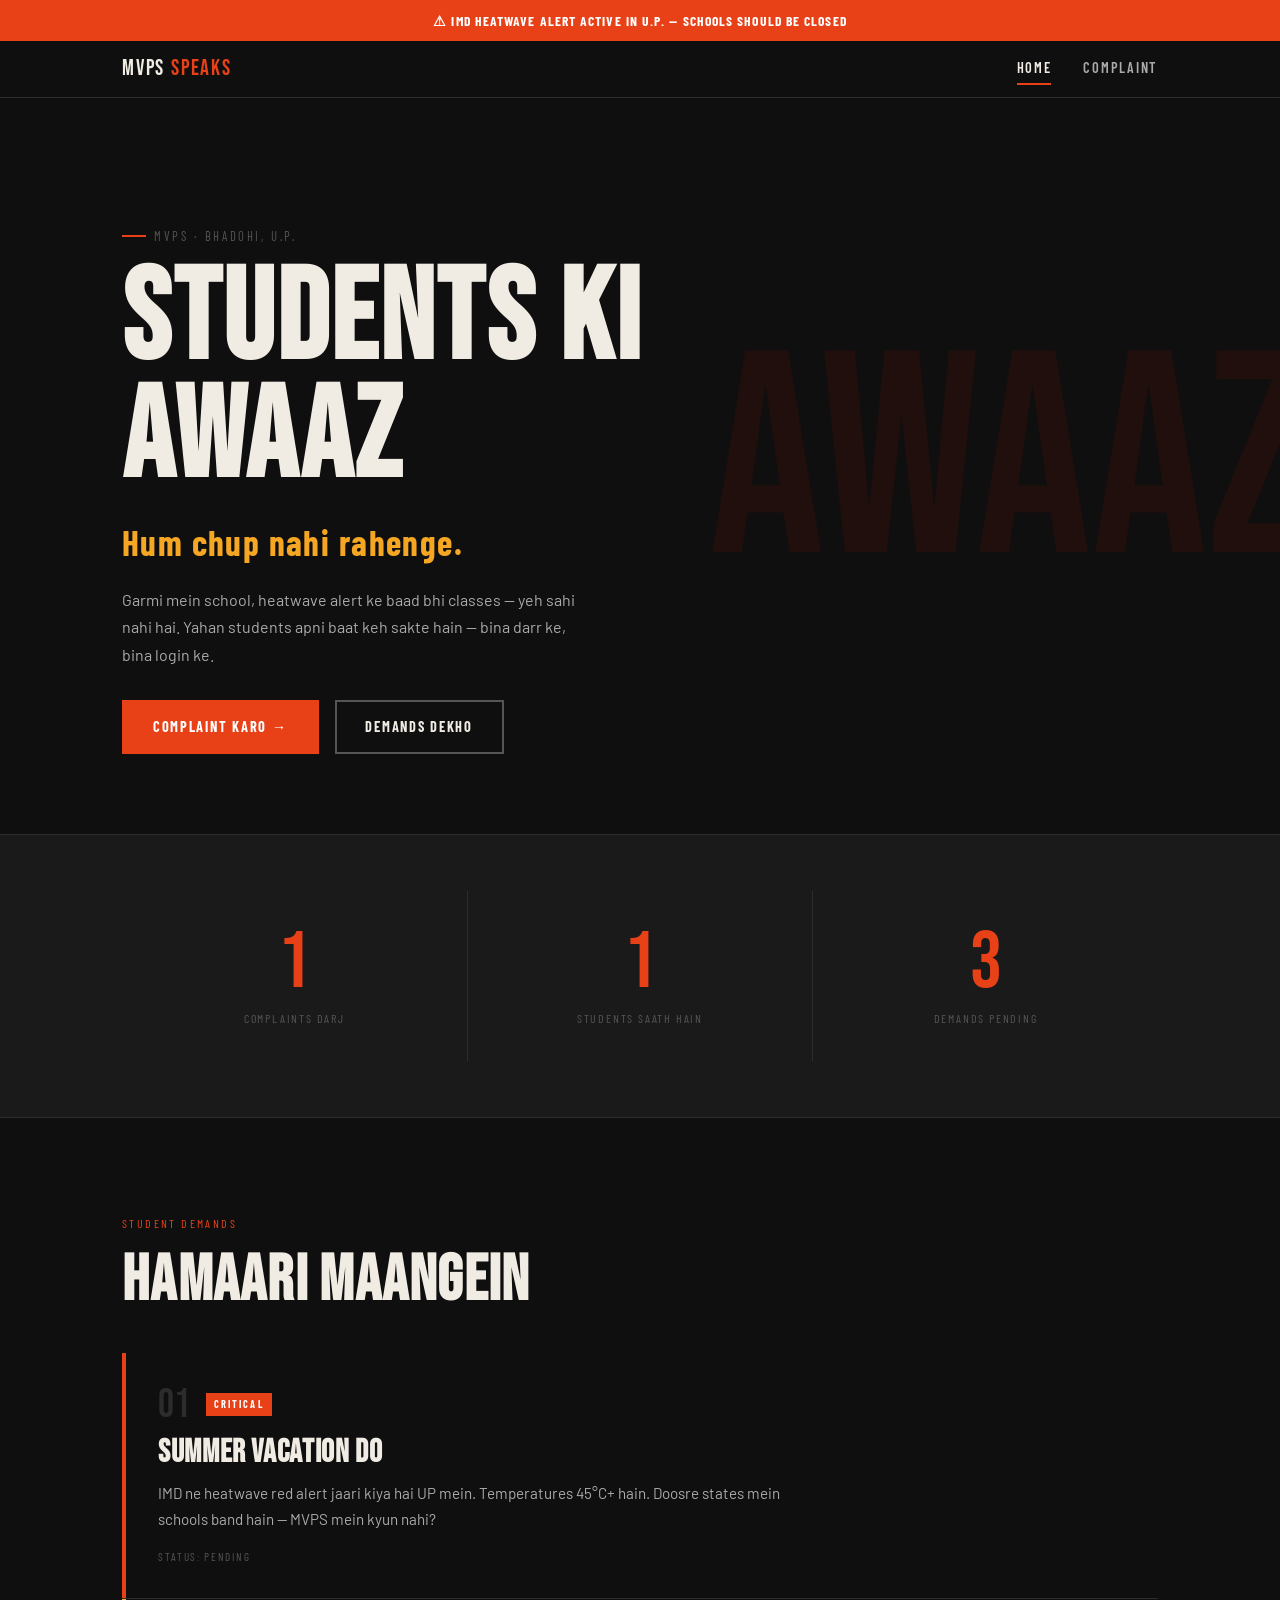
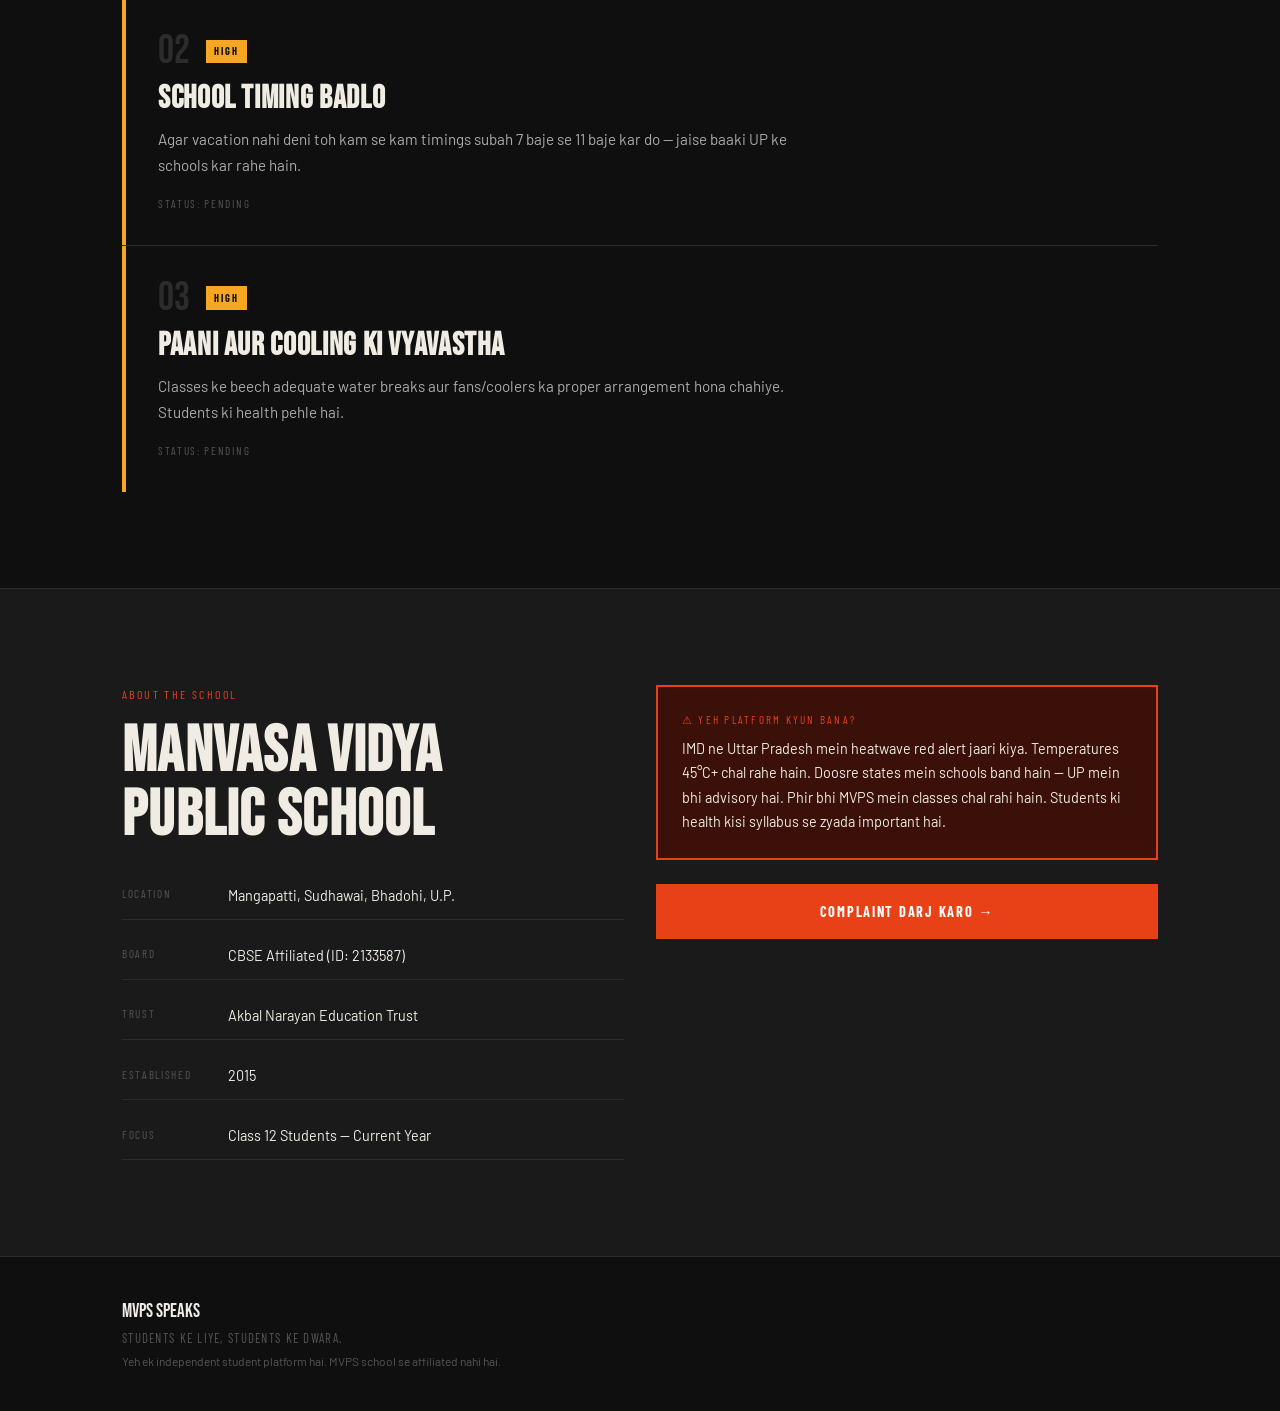
<file: index.html>
<!DOCTYPE html>
<html lang="hi">
<head>
  <meta charset="UTF-8" />
  <meta name="viewport" content="width=device-width, initial-scale=1.0" />
  <meta name="description" content="MVPS Speaks — Manvasa Vidya Public School students ki awaaz. Complaints, demands, aur student voice platform." />
  <title>MVPS Speaks</title>
  <link rel="stylesheet" href="style.css" />
</head>
<body>

  <!-- Alert Banner -->
  <div class="alert-banner">
    ⚠ IMD Heatwave Alert Active in U.P. — Schools Should Be Closed
  </div>

  <!-- Navbar -->
  <nav class="navbar">
    <div class="navbar-inner">
      <a href="index.html" class="site-name">MVPS<span> SPEAKS</span></a>
      <button id="hamburger" aria-label="Menu" aria-expanded="false">☰</button>
      <div id="nav-links"></div>
    </div>
  </nav>

  <!-- Hero -->
  <section class="hero">
    <div class="container">
      <div id="hero-content"></div>
    </div>
  </section>

  <!-- Stats -->
  <section class="stats-section">
    <div class="container">
      <div id="stats-content"></div>
    </div>
  </section>

  <!-- Demands -->
  <section class="demands-section" id="demands">
    <div class="container">
      <div class="section-header">
        <span class="section-label">Student Demands</span>
        <h2 class="section-title">HAMAARI MAANGEIN</h2>
      </div>
      <div id="demands-content"></div>
    </div>
  </section>

  <!-- School Info -->
  <section class="school-section">
    <div class="container">
      <div class="school-grid">
        <div>
          <span class="section-label">About The School</span>
          <h2 class="section-title">MANVASA VIDYA<br>PUBLIC SCHOOL</h2>
          <div class="school-info-list">
            <div class="school-info-item">
              <span class="key">Location</span>
              <span class="val">Mangapatti, Sudhawai, Bhadohi, U.P.</span>
            </div>
            <div class="school-info-item">
              <span class="key">Board</span>
              <span class="val">CBSE Affiliated (ID: 2133587)</span>
            </div>
            <div class="school-info-item">
              <span class="key">Trust</span>
              <span class="val">Akbal Narayan Education Trust</span>
            </div>
            <div class="school-info-item">
              <span class="key">Established</span>
              <span class="val">2015</span>
            </div>
            <div class="school-info-item">
              <span class="key">Focus</span>
              <span class="val">Class 12 Students — Current Year</span>
            </div>
          </div>
        </div>
        <div>
          <div class="school-note">
            <span class="note-title">⚠ Yeh Platform Kyun Bana?</span>
            <p>
              IMD ne Uttar Pradesh mein heatwave red alert jaari kiya. 
              Temperatures 45°C+ chal rahe hain. Doosre states mein 
              schools band hain — UP mein bhi advisory hai. Phir bhi 
              MVPS mein classes chal rahi hain. Students ki health 
              kisi syllabus se zyada important hai.
            </p>
          </div>
          <div style="margin-top: 1.5rem;">
            <a href="complaint.html" class="btn btn-primary" style="display:block; text-align:center;">
              Complaint Darj Karo →
            </a>
          </div>
        </div>
      </div>
    </div>
  </section>

  <!-- Footer -->
  <footer>
    <div class="footer-inner">
      <div>
        <div class="footer-brand">MVPS SPEAKS</div>
        <div id="footer-content"></div>
      </div>
    </div>
  </footer>

  <script src="script.js"></script>
</body>
</html>
</file>
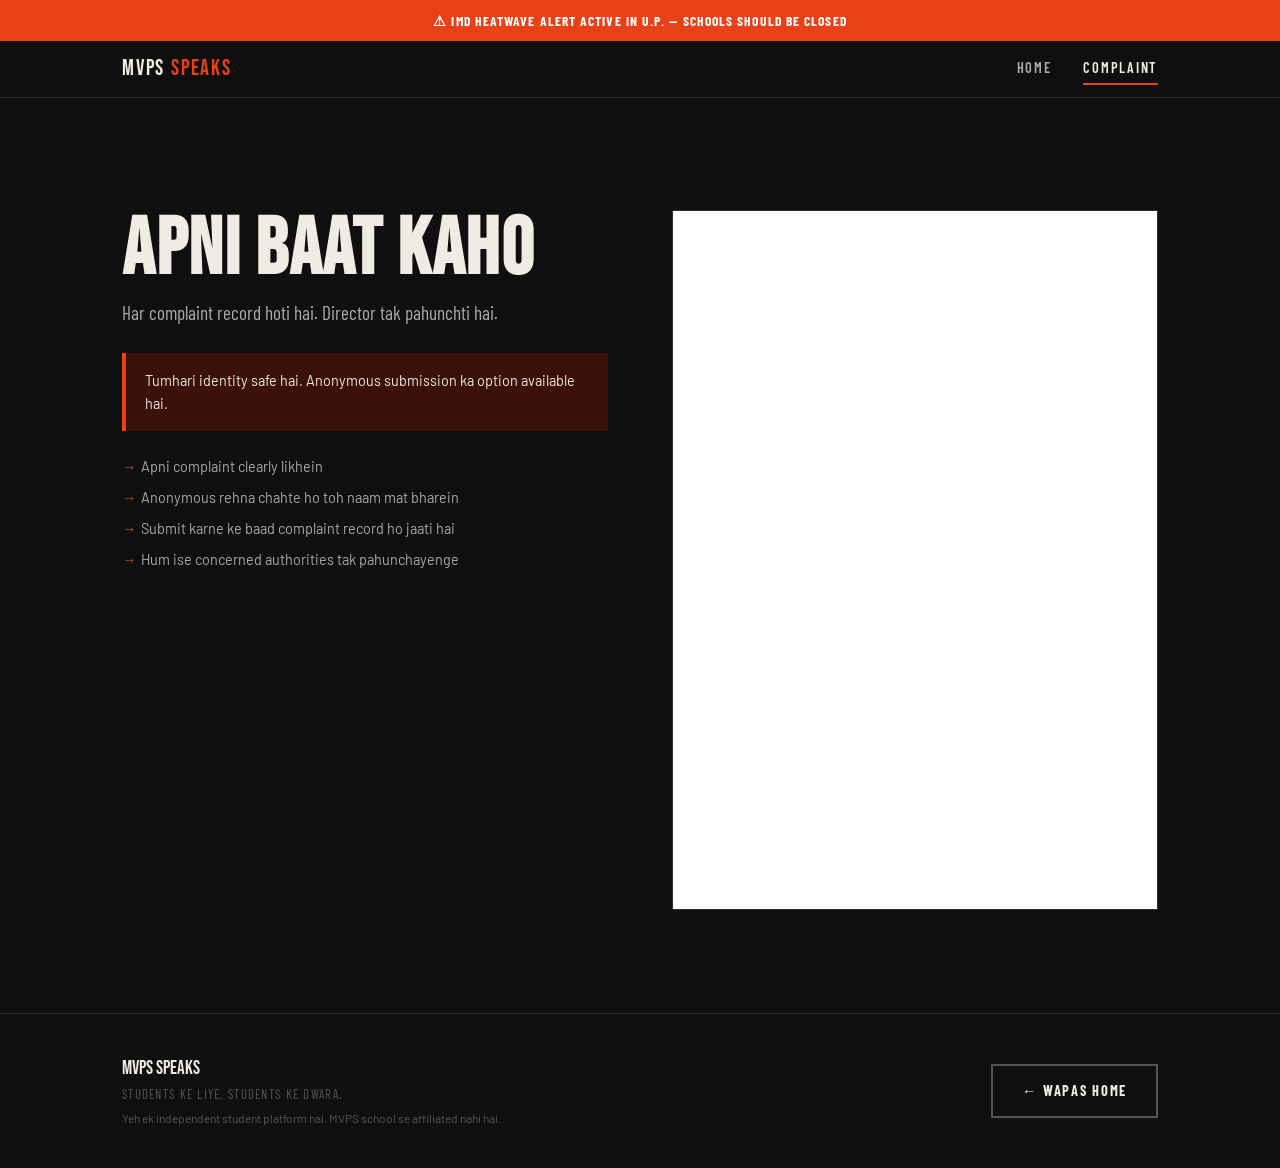
<file: complaint.html>
<!DOCTYPE html>
<html lang="hi">
<head>
  <meta charset="UTF-8" />
  <meta name="viewport" content="width=device-width, initial-scale=1.0" />
  <meta name="description" content="MVPS Speaks — Apni complaint darj karo. Anonymous, direct, safe." />
  <title>MVPS Speaks — Complaint</title>
  <link rel="stylesheet" href="style.css" />
  <!-- Bug fix: page-specific layout styles belong in <head>, not after <script> at bottom -->
  <style>
    .complaint-layout {
      display: grid;
      grid-template-columns: 1fr 1fr;
      gap: 4rem;
      align-items: start;
      padding-top: 1rem;
    }
    @media (max-width: 768px) {
      .complaint-layout {
        grid-template-columns: 1fr;
        gap: 2rem;
      }
    }
  </style>
</head>
<body>

  <!-- Alert Banner -->
  <div class="alert-banner">
    ⚠ IMD Heatwave Alert Active in U.P. — Schools Should Be Closed
  </div>

  <!-- Navbar -->
  <nav class="navbar">
    <div class="navbar-inner">
      <a href="index.html" class="site-name">MVPS<span> SPEAKS</span></a>
      <button id="hamburger" aria-label="Menu" aria-expanded="false">☰</button>
      <div id="nav-links"></div>
    </div>
  </nav>

  <!-- Complaint Section -->
  <section class="complaint-page-section">
    <div class="container">
      <!-- Bug fix: replaced inline style with .complaint-layout class -->
      <div class="complaint-layout">

        <!-- Left: Header + Instructions -->
        <div>
          <div id="complaint-header"></div>
        </div>

        <!-- Right: Google Form -->
        <div id="complaint-form-container"></div>

      </div>
    </div>
  </section>

  <!-- Footer -->
  <footer>
    <div class="footer-inner">
      <div>
        <div class="footer-brand">MVPS SPEAKS</div>
        <div id="footer-content"></div>
      </div>
      <a href="index.html" class="btn btn-secondary">← Wapas Home</a>
    </div>
  </footer>

  <!-- Bug fix: script always at end of body, never after it -->
  <script src="script.js"></script>

</body>
</html>
</file>
<file: style.css>
/* ═══════════════════════════════════════════════
   MVPS SPEAKS — Shared Stylesheet
   Aesthetic: Brutalist protest pamphlet
   Palette: Charcoal + Flame orange + Off-white
   Font: Bebas Neue (display) + Barlow (body)
   Zero heavy animations — mobile first
═══════════════════════════════════════════════ */

@import url('https://fonts.googleapis.com/css2?family=Bebas+Neue&family=Barlow:wght@400;500;600;700&family=Barlow+Condensed:wght@600;700&display=swap');

/* ─── Variables ─────────────────────────────── */
:root {
  --black:       #0f0f0f;
  --charcoal:    #1a1a1a;
  --dark-grey:   #2c2c2c;
  --mid-grey:    #555555;
  --light-grey:  #aaaaaa;
  --off-white:   #f0ece4;
  --white:       #ffffff;

  --flame:       #e84118;
  --flame-dark:  #c0321a;
  --flame-muted: #3a1008;
  --amber:       #f5a623;

  --border:      1px solid #2c2c2c;
  --border-hot:  2px solid var(--flame);

  --font-display: 'Bebas Neue', sans-serif;
  --font-cond:    'Barlow Condensed', sans-serif;
  --font-body:    'Barlow', sans-serif;

  --max-width: 1100px;
  --gap: clamp(1rem, 4vw, 2rem);
}

/* ─── Reset ─────────────────────────────────── */
*, *::before, *::after { box-sizing: border-box; margin: 0; padding: 0; }
html { scroll-behavior: smooth; }
body {
  background: var(--black);
  color: var(--off-white);
  font-family: var(--font-body);
  font-size: 16px;
  line-height: 1.6;
  -webkit-font-smoothing: antialiased;
}
img { max-width: 100%; display: block; }
a { color: inherit; text-decoration: none; }
ul { list-style: none; }

/* ─── Layout ─────────────────────────────────── */
.container {
  width: 100%;
  max-width: var(--max-width);
  margin: 0 auto;
  padding: 0 var(--gap);
}

section { padding: clamp(3rem, 8vw, 6rem) 0; }

/* ─── Typography ─────────────────────────────── */
h1, h2, h3 {
  font-family: var(--font-display);
  letter-spacing: 0.02em;
  line-height: 1;
}

.section-label {
  font-family: var(--font-cond);
  font-size: 0.75rem;
  letter-spacing: 0.2em;
  text-transform: uppercase;
  color: var(--flame);
  margin-bottom: 1rem;
  display: block;
}

/* ─── Navbar ─────────────────────────────────── */
.navbar {
  position: sticky;
  top: 0;
  z-index: 100;
  background: var(--black);
  border-bottom: var(--border);
}

.navbar-inner {
  position: relative; /* scopes mobile dropdown correctly */
  display: flex;
  align-items: center;
  justify-content: space-between;
  height: 56px;
  padding: 0 var(--gap);
  max-width: var(--max-width);
  margin: 0 auto;
}

.site-name {
  font-family: var(--font-display);
  font-size: 1.4rem;
  letter-spacing: 0.08em;
  color: var(--off-white);
}

.site-name span {
  color: var(--flame);
}

#nav-links {
  display: flex;
  gap: 2rem;
  align-items: center;
}

.nav-link {
  font-family: var(--font-cond);
  font-size: 0.9rem;
  font-weight: 600;
  letter-spacing: 0.12em;
  text-transform: uppercase;
  color: var(--light-grey);
  padding: 0.25rem 0;
  border-bottom: 2px solid transparent;
}

.nav-link:hover,
.nav-link.active {
  color: var(--off-white);
  border-bottom-color: var(--flame);
}

/* Hamburger */
#hamburger {
  display: none;
  background: none;
  border: none;
  color: var(--off-white);
  font-size: 1.4rem;
  cursor: pointer;
  padding: 0.25rem;
  line-height: 1;
}

/* ─── Alert Banner ───────────────────────────── */
.alert-banner {
  background: var(--flame);
  color: var(--white);
  padding: 0.6rem var(--gap);
  text-align: center;
  font-family: var(--font-cond);
  font-size: 0.85rem;
  font-weight: 700;
  letter-spacing: 0.08em;
  text-transform: uppercase;
}

/* ─── Hero ───────────────────────────────────── */
.hero {
  padding: clamp(4rem, 10vw, 8rem) 0 clamp(3rem, 8vw, 5rem);
  border-bottom: var(--border);
  position: relative;
  overflow: hidden;
}

.hero::before {
  content: 'AWAAZ';
  position: absolute;
  right: -2rem;
  top: 50%;
  transform: translateY(-50%);
  font-family: var(--font-display);
  font-size: clamp(8rem, 25vw, 18rem);
  color: var(--flame-muted);
  pointer-events: none;
  user-select: none;
  line-height: 1;
  opacity: 0.4;
}

.hero-label {
  font-family: var(--font-cond);
  font-size: 0.8rem;
  letter-spacing: 0.2em;
  text-transform: uppercase;
  color: var(--mid-grey);
  margin-bottom: 1rem;
  display: flex;
  align-items: center;
  gap: 0.5rem;
}

.hero-label::before {
  content: '';
  display: inline-block;
  width: 1.5rem;
  height: 2px;
  background: var(--flame);
}

.hero-headline {
  font-size: clamp(3.5rem, 12vw, 8rem);
  line-height: 0.92;
  color: var(--off-white);
  margin-bottom: 1rem;
  max-width: 14ch;
}

.hero-headline .accent {
  color: var(--flame);
}

.hero-sub {
  font-family: var(--font-cond);
  font-size: clamp(1.4rem, 4vw, 2.2rem);
  font-weight: 700;
  color: var(--amber);
  margin-bottom: 1rem;
  letter-spacing: 0.04em;
}

.hero-body {
  font-size: 1rem;
  color: var(--light-grey);
  max-width: 52ch;
  margin-bottom: 2rem;
  line-height: 1.7;
}

.hero-ctas {
  display: flex;
  flex-wrap: wrap;
  gap: 1rem;
}

/* ─── Buttons ────────────────────────────────── */
.btn {
  display: inline-block;
  font-family: var(--font-cond);
  font-size: 0.9rem;
  font-weight: 700;
  letter-spacing: 0.12em;
  text-transform: uppercase;
  padding: 0.85rem 1.8rem;
  border: 2px solid transparent;
  cursor: pointer;
}

.btn-primary {
  background: var(--flame);
  color: var(--white);
  border-color: var(--flame);
}

.btn-primary:hover {
  background: var(--flame-dark);
  border-color: var(--flame-dark);
}

.btn-secondary {
  background: transparent;
  color: var(--off-white);
  border-color: var(--mid-grey);
}

.btn-secondary:hover {
  border-color: var(--off-white);
}

/* ─── Stats ──────────────────────────────────── */
.stats-section {
  background: var(--charcoal);
  /* Bug fix: explicitly override section's generic padding to avoid cascade conflict */
  padding: clamp(2rem, 5vw, 3.5rem) 0 !important;
  border-bottom: var(--border);
}

#stats-content {
  display: grid;
  grid-template-columns: repeat(3, 1fr);
  gap: 1px;
  background: var(--dark-grey);
}

.stat-card {
  background: var(--charcoal);
  padding: 2rem;
  text-align: center;
}

.stat-value {
  font-family: var(--font-display);
  font-size: clamp(3rem, 8vw, 5rem);
  color: var(--flame);
  line-height: 1;
  margin-bottom: 0.4rem;
}

.stat-label {
  font-family: var(--font-cond);
  font-size: 0.75rem;
  letter-spacing: 0.15em;
  text-transform: uppercase;
  color: var(--mid-grey);
}

/* ─── Demands ────────────────────────────────── */
.demands-section {
  border-bottom: var(--border);
}

.section-header {
  margin-bottom: 2.5rem;
}

.section-title {
  font-size: clamp(2rem, 6vw, 4rem);
  color: var(--off-white);
}

#demands-content {
  display: grid;
  gap: 1px;
  background: var(--dark-grey);
}

.demand-card {
  background: var(--black);
  padding: 2rem;
  border-left: 4px solid var(--dark-grey);
}

.demand-card[data-urgency="critical"] {
  border-left-color: var(--flame);
}

.demand-card[data-urgency="high"] {
  border-left-color: var(--amber);
}

.demand-meta {
  display: flex;
  align-items: center;
  gap: 1rem;
  margin-bottom: 0.75rem;
}

.demand-num {
  font-family: var(--font-display);
  font-size: 2.5rem;
  color: var(--dark-grey);
  line-height: 1;
}

.demand-urgency {
  font-family: var(--font-cond);
  font-size: 0.65rem;
  letter-spacing: 0.2em;
  padding: 0.2rem 0.5rem;
  font-weight: 700;
}

.demand-urgency.critical {
  background: var(--flame);
  color: var(--white);
}

.demand-urgency.high {
  background: var(--amber);
  color: var(--black);
}

.demand-title {
  font-size: clamp(1.4rem, 4vw, 2rem);
  color: var(--off-white);
  margin-bottom: 0.75rem;
  font-family: var(--font-display);
}

.demand-body {
  font-size: 0.95rem;
  color: var(--light-grey);
  line-height: 1.7;
  max-width: 70ch;
  margin-bottom: 1rem;
}

.demand-status {
  font-family: var(--font-cond);
  font-size: 0.7rem;
  letter-spacing: 0.15em;
  color: var(--mid-grey);
}

/* ─── School Info ─────────────────────────────── */
.school-section {
  background: var(--charcoal);
}

.school-grid {
  display: grid;
  grid-template-columns: 1fr 1fr;
  gap: var(--gap);
  align-items: start;
}

.school-info-list {
  display: flex;
  flex-direction: column;
  gap: 0.75rem;
  margin-top: 1.5rem;
}

.school-info-item {
  display: flex;
  gap: 1rem;
  font-size: 0.9rem;
  padding: 0.75rem 0;
  border-bottom: var(--border);
}

.school-info-item .key {
  font-family: var(--font-cond);
  font-size: 0.7rem;
  letter-spacing: 0.15em;
  text-transform: uppercase;
  color: var(--mid-grey);
  min-width: 90px;
  padding-top: 0.1rem;
}

.school-info-item .val {
  color: var(--off-white);
}

.school-note {
  background: var(--flame-muted);
  border: var(--border-hot);
  padding: 1.5rem;
  /* Bug fix: removed margin-top — school-grid gap already spaces columns.
     On mobile when grid stacks, this was causing double spacing. */
}

.school-note p {
  font-size: 0.9rem;
  color: var(--off-white);
  line-height: 1.7;
}

.school-note .note-title {
  font-family: var(--font-cond);
  font-size: 0.7rem;
  letter-spacing: 0.2em;
  text-transform: uppercase;
  color: var(--flame);
  margin-bottom: 0.5rem;
  display: block;
}

/* ─── Complaint Page ─────────────────────────── */
.complaint-page-section {
  min-height: 80vh;
}

.page-headline {
  font-size: clamp(2.5rem, 8vw, 5rem);
  margin-bottom: 0.5rem;
}

.page-sub {
  font-family: var(--font-cond);
  font-size: 1.2rem;
  color: var(--light-grey);
  margin-bottom: 1.5rem;
}

.complaint-note {
  background: var(--flame-muted);
  border-left: 4px solid var(--flame);
  padding: 1rem 1.2rem;
  font-size: 0.9rem;
  color: var(--off-white);
  margin-bottom: 1.5rem;
}

.instructions-list {
  margin-bottom: 2.5rem;
  display: flex;
  flex-direction: column;
  gap: 0.5rem;
}

.instructions-list li {
  font-size: 0.9rem;
  color: var(--light-grey);
  padding-left: 1.2rem;
  position: relative;
}

.instructions-list li::before {
  content: '→';
  position: absolute;
  left: 0;
  color: var(--flame);
}

#complaint-form-container iframe {
  border: var(--border);
  background: var(--white);
}

.form-placeholder {
  border: 2px dashed var(--dark-grey);
  padding: 3rem 2rem;
  text-align: center;
}

.form-placeholder-icon {
  font-size: 2.5rem;
  margin-bottom: 1rem;
}

.form-placeholder-title {
  font-family: var(--font-cond);
  font-size: 1.2rem;
  font-weight: 700;
  color: var(--off-white);
  margin-bottom: 0.75rem;
  letter-spacing: 0.05em;
}

.form-placeholder-body {
  font-size: 0.9rem;
  color: var(--light-grey);
  line-height: 1.7;
  margin-bottom: 1.5rem;
  max-width: 50ch;
  margin-left: auto;
  margin-right: auto;
}

.form-placeholder-body code {
  background: var(--dark-grey);
  padding: 0.1rem 0.4rem;
  font-family: monospace;
  font-size: 0.85em;
  color: var(--amber);
}

/* ─── Footer ─────────────────────────────────── */
footer {
  border-top: var(--border);
  padding: 2.5rem 0;
}

.footer-inner {
  max-width: var(--max-width);
  margin: 0 auto;
  padding: 0 var(--gap);
  display: flex;
  justify-content: space-between;
  align-items: center;
  flex-wrap: wrap;
  gap: 1rem;
}

.footer-brand {
  font-family: var(--font-display);
  font-size: 1.2rem;
  color: var(--off-white);
}

.footer-tagline {
  font-family: var(--font-cond);
  font-size: 0.8rem;
  letter-spacing: 0.1em;
  text-transform: uppercase;
  color: var(--mid-grey);
}

.footer-disclaimer {
  font-size: 0.75rem;
  color: var(--mid-grey);
  margin-top: 0.25rem;
}

/* ─── Responsive ─────────────────────────────── */
@media (max-width: 768px) {
  #hamburger {
    display: block;
  }

  #nav-links {
    display: none;
    flex-direction: column;
    gap: 0;
    position: absolute;
    top: 56px;
    left: 0;
    right: 0;
    background: var(--charcoal);
    border-bottom: var(--border-hot);
    padding: 1rem 0;
    z-index: 99;
  }

  #nav-links.open {
    display: flex;
  }

  .nav-link {
    padding: 0.9rem var(--gap);
    border-bottom: var(--border);
    width: 100%;
  }

  .navbar {
    position: sticky;
  }

  #stats-content {
    grid-template-columns: repeat(3, 1fr);
  }

  .stat-card {
    padding: 1.5rem 0.75rem;
  }

  .school-grid {
    grid-template-columns: 1fr;
  }

  .hero::before {
    opacity: 0.15;
    font-size: 30vw;
  }

  .footer-inner {
    flex-direction: column;
    align-items: flex-start;
  }
}

@media (max-width: 480px) {
  #stats-content {
    grid-template-columns: 1fr;
  }

  .hero-ctas {
    flex-direction: column;
  }

  .btn {
    text-align: center;
  }
}
</file>
